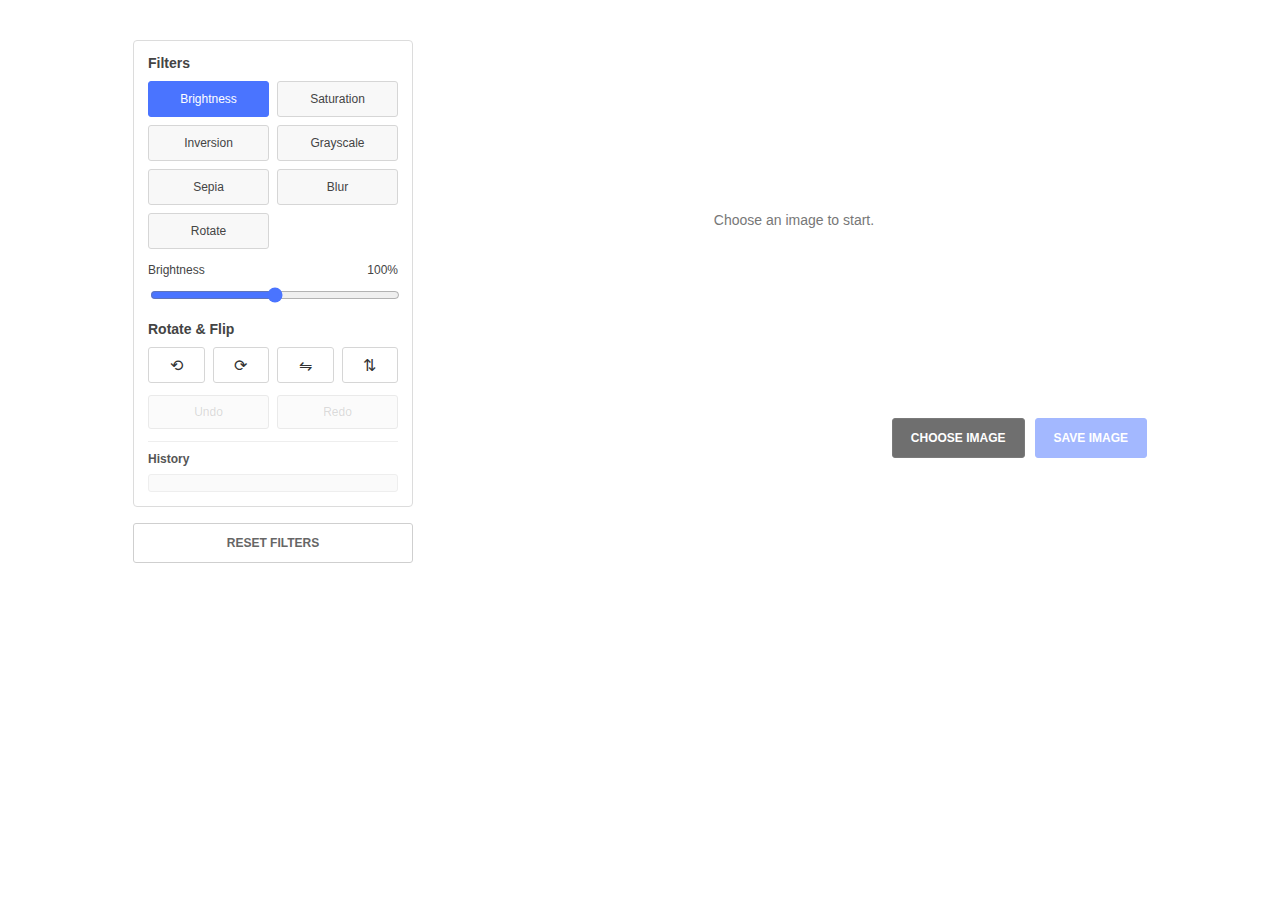
<file: Assignment1/index.html>
<!--
This HTML file creates the structure of the photo editor webpage. 
It has a left panel that contains the filter buttons, the slider, rotate and flip buttons, 
undo/redo buttons, and a history section. On the right side, it contains the canvas where the 
selected image is shown and edited. At the bottom, it has buttons to choose an image from the 
computer and save the edited image. This file mainly provides the layout and connects 
the CSS for styling and the JavaScript for the editor’s functions.
-->

<!DOCTYPE html>
<html lang="en">
<head>
  <meta charset="UTF-8" />
  <meta name="viewport" content="width=device-width, initial-scale=1.0"/>
  <title>Photo Editor</title>
  <link rel="stylesheet" href="styles.css" />
</head>
<body>

  <div class="app">

    <!-- LEFT SIDE -->
    <div class="left">

      <div class="card">

        <p class="card-title">Filters</p>

        <div class="filter-grid">
          <button class="fbtn active" data-filter="brightness">Brightness</button>
          <button class="fbtn" data-filter="saturation">Saturation</button>
          <button class="fbtn" data-filter="inversion">Inversion</button>
          <button class="fbtn" data-filter="grayscale">Grayscale</button>

          <!-- extra filters -->
          <button class="fbtn" data-filter="sepia">Sepia</button>
          <button class="fbtn" data-filter="blur">Blur</button>
          <button class="fbtn" data-filter="rotate">Rotate</button>
        </div>

        <div class="slider-area">
          <div class="slider-top">
            <span id="filterName">Brightness</span>
            <span id="filterValue">100%</span>
          </div>
          <input id="filterSlider" type="range" />
        </div>

        <p class="card-title" style="margin-top:14px;">Rotate &amp; Flip</p>

        <div class="icon-row">
          <button id="rotLeft" class="icon-btn" title="Rotate Left">⟲</button>
          <button id="rotRight" class="icon-btn" title="Rotate Right">⟳</button>
          <button id="flipH" class="icon-btn" title="Flip Horizontal">⇋</button>
          <button id="flipV" class="icon-btn" title="Flip Vertical">⇅</button>
        </div>

        <!-- PART B buttons (kept, just styled small) -->
        <div class="small-actions">
          <button id="undoBtn" class="small-btn" disabled>Undo</button>
          <button id="redoBtn" class="small-btn" disabled>Redo</button>
        </div>

        <!-- PART B history (kept, just styled to not ruin layout) -->
        <div class="history-box">
          <p class="history-title">History</p>
          <div id="historyPanel" class="history-panel"></div>
        </div>

      </div>

      <button id="resetBtn" class="reset-btn">RESET FILTERS</button>
    </div>

    <!-- RIGHT SIDE -->
    <div class="right">
      <div class="preview-box">
        <canvas id="canvas"></canvas>
        <p id="hintText" class="hint">Choose an image to start.</p>
      </div>

      <div class="bottom-buttons">
        <input id="fileInput" type="file" accept="image/*" hidden />
        <button id="chooseBtn" class="choose-btn">CHOOSE IMAGE</button>
        <button id="saveBtn" class="save-btn" disabled>SAVE IMAGE</button>
      </div>
    </div>

  </div>

  <script src="script.js"></script>
</body>
</html>
</file>
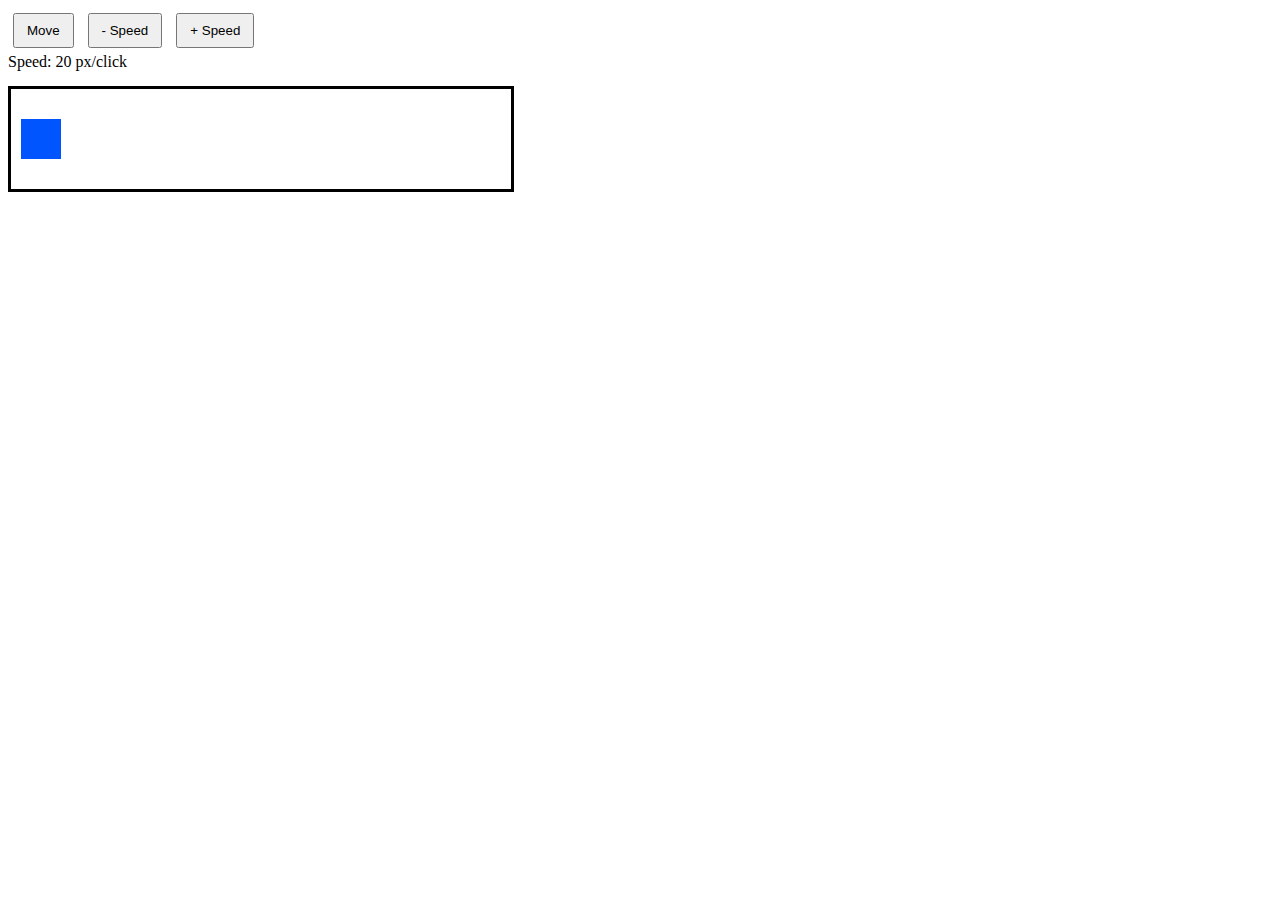
<file: Mini-Task2/index.html>
<!doctype html>
<html>

<head>
    <title>Move Ball</title>
    <style>
        #box {
            width: 500px;
            height: 100px;
            border: 3px solid #000;
            position: relative;
            margin: 15px 0
        }

        #ball {
            width: 40px;
            height: 40px;
            background: #05f;
            position: absolute;
            left: 10px;
            top: 30px;
            transition: width 2s
        }

        #ball:hover {
            width: 100px;
            background: orange
        }

        .pulse {
            animation: pulse .6s
        }

        @keyframes pulse {
            0% {
                background: #05f
            }

            50% {
                background: orange
            }

            100% {
                background: #05f
            }
        }

        button {
            margin: 5px;
            padding: 8px 12px
        }
    </style>
</head>

<body>

    <button onclick="move()">Move</button>
    <button onclick="speed=Math.max(5,speed-5);show()">- Speed</button>
    <button onclick="speed=Math.min(50,speed+5);show()">+ Speed</button>
    <div id="spd"></div>

    <div id="box">
        <div id="ball"></div>
    </div>

    <script>
        let x = 10, dir = 1, speed = 20;
        const ball = document.getElementById("ball"), spd = document.getElementById("spd");
        const maxX = 500 - 40; 

        function move() {
            x += dir * speed;
            if (x <= 0) { x = 0; dir = 1; }
            if (x >= maxX) { x = maxX; dir = -1; }
            ball.style.left = x + "px";
            ball.classList.add("pulse");
            setTimeout(() => ball.classList.remove("pulse"), 600);
        }
        function show() { spd.textContent = "Speed: " + speed + " px/click"; }
        show();
    </script>

</body>

</html>
</file>
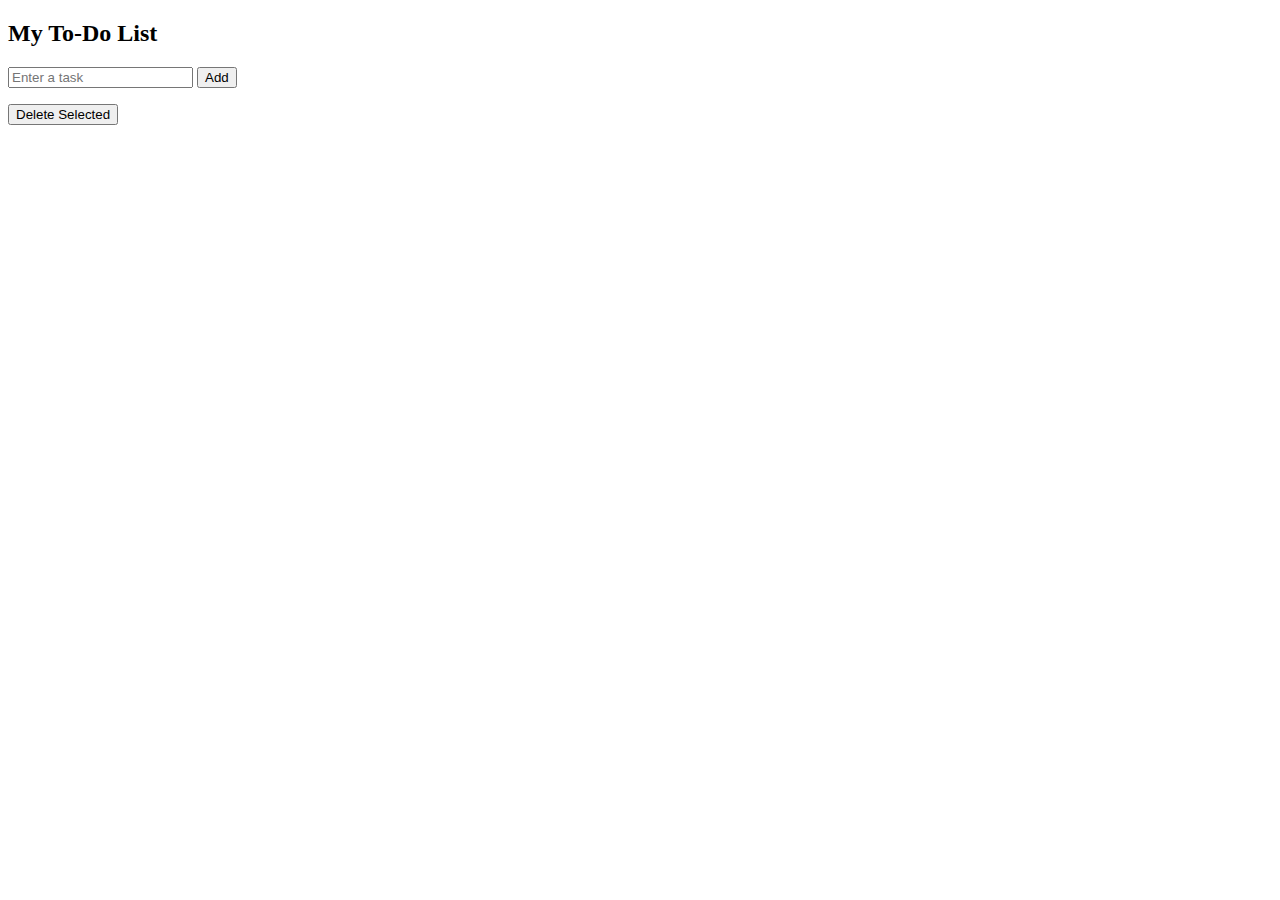
<file: Mini-Task3/index.html>
<!DOCTYPE html>
<html>

<head>
    <title>Simple To-Do List</title>
    <script src="https://code.jquery.com/jquery-3.6.0.min.js"></script>
</head>

<body>

    <h2>My To-Do List</h2>
    <input type="text" id="todoInput" placeholder="Enter a task">
    <button id="addBtn">Add</button>

    <br>

    <ul id="todoList"></ul>

    <button id="deleteBtn">Delete Selected</button>

    <script>
        $(document).ready(function () {
            $('#addBtn').click(function () {
                var input = $('#todoInput').val();
                if (input) {
                    $("#todoList").append('<li>' + '<input type="checkbox"> ' + input + '</li>');
                    $('#todoInput').val('');
                }
                $('#deleteBtn').click(function () {
                    $("#todoList input:checked").parent().remove();
                });
            })
        });
    </script>

</body>

</html>
</file>
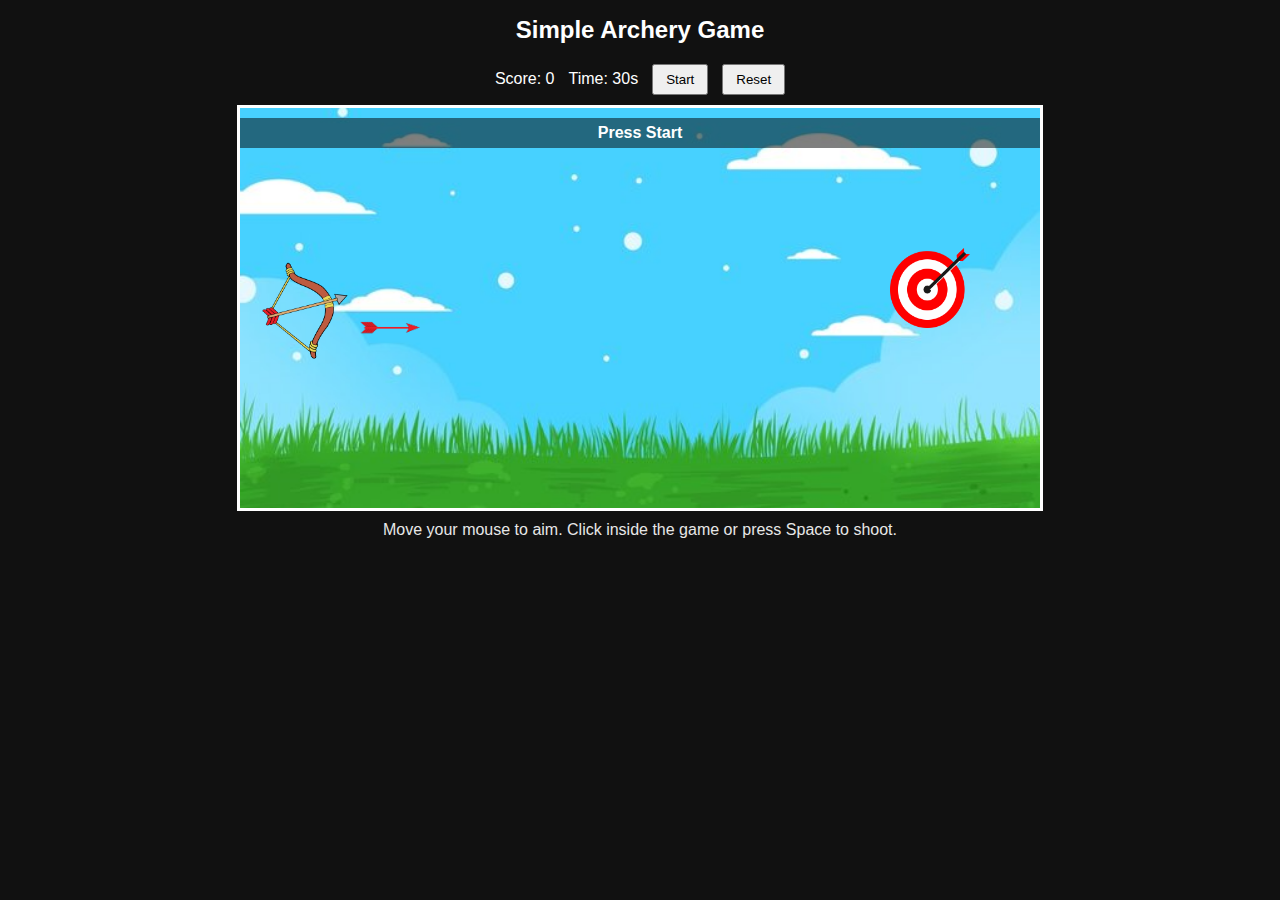
<file: Task2/index.html>
<!DOCTYPE html>
<html lang="en">
<head>
  <meta charset="UTF-8" />
  <meta name="viewport" content="width=device-width, initial-scale=1.0"/>
  <title>Simple Archery Game</title>
  <link rel="stylesheet" href="styles.css" />
</head>
<body>

  <h2>Simple Archery Game</h2>

  <div class="hud">
    <div>Score: <span id="score">0</span></div>
    <div>Time: <span id="time">30</span>s</div>
    <button id="startBtn">Start</button>
    <button id="resetBtn">Reset</button>
  </div>

  <div id="gameArea">
    <img id="bg" src="background.jpg" alt="background" />

    <img id="bow" src="bow.png" alt="bow" />
    <img id="arrow" src="arrow.webp" alt="arrow" />
    <img id="target" src="bullseye.png" alt="target" />

    <div id="message">Press Start</div>
  </div>

  <p class="hint">Move your mouse to aim. Click inside the game or press Space to shoot.</p>

  <script src="script.js"></script>
</body>
</html>
</file>
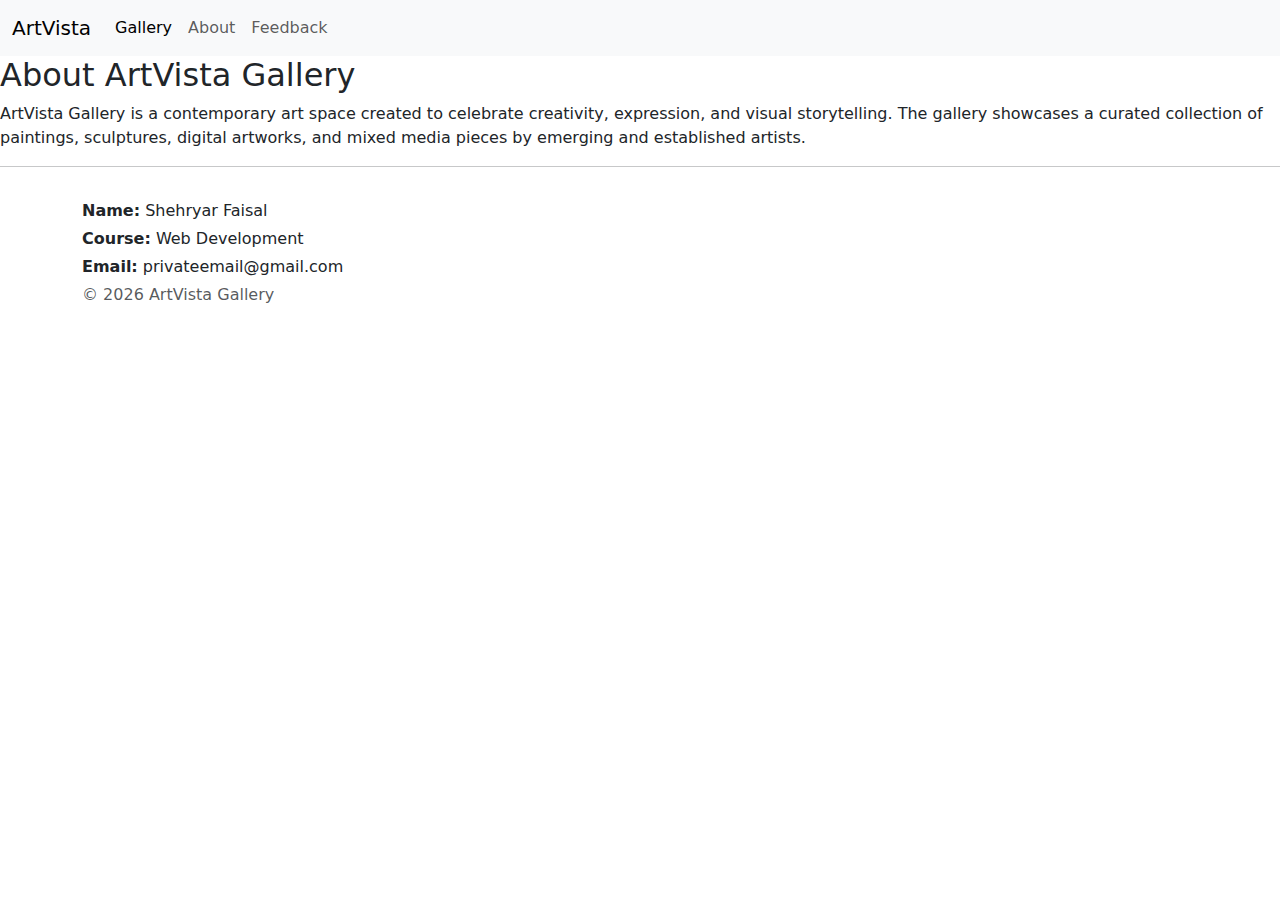
<file: SinglePageSelf/about.html>
<link href="https://cdn.jsdelivr.net/npm/bootstrap@5.3.3/dist/css/bootstrap.min.css" rel="stylesheet" />

<body>
    <nav class="navbar navbar-expand-lg bg-body-tertiary">
        <div class="container-fluid">
            <a class="navbar-brand" href="#">ArtVista</a>

            <button class="navbar-toggler" type="button" data-bs-toggle="collapse" data-bs-target="#navbarNavAltMarkup"
                aria-controls="navbarNavAltMarkup" aria-expanded="false" aria-label="Toggle navigation">
                <span class="navbar-toggler-icon"></span>
            </button>

            <div class="collapse navbar-collapse" id="navbarNavAltMarkup">
                <div class="navbar-nav">
                    <a class="nav-link active" aria-current="page" href="MiniTask.html">Gallery</a>
                    <a class="nav-link" href="about.html">About</a>
                    <a class="nav-link" href="form.html">Feedback</a>
                </div>
            </div>
        </div>
    </nav>

    <h2>About ArtVista Gallery</h2>
    <p>
        ArtVista Gallery is a contemporary art space created to celebrate creativity, expression,
        and visual storytelling. The gallery showcases a curated collection of paintings, sculptures,
        digital artworks, and mixed media pieces by emerging and established artists.
    </p>

    <script src="https://cdn.jsdelivr.net/npm/bootstrap@5.3.3/dist/js/bootstrap.bundle.min.js"></script>
</body>

<!-- Footer -->
<hr>

<footer class="container py-3">
  <p class="mb-1">
    <strong>Name:</strong> Shehryar Faisal
  </p>
  <p class="mb-1">
    <strong>Course:</strong> Web Development
  </p>
  <p class="mb-1">
    <strong>Email:</strong> privateemail@gmail.com
  </p>
  <p class="mb-0 text-muted">
    © 2026 ArtVista Gallery
  </p>
</footer>
</file>
<file: Assignment1/styles.css>
/*
This CSS file styles the photo editor interface to match the required frontend layout. 
It uses flex layout to place the control panel on the left and the image preview on the right. 
It also styles the buttons, slider, history panel, and the bottom action buttons so they 
look clean and organised. The CSS includes responsive rules so the layout becomes stacked 
on small screens. This file only changes how the page looks, not how the editor works.
*/

*{
  box-sizing: border-box;
  font-family: Arial, sans-serif;
}

body{
  margin: 0;
  background: #ffffff;
}

.app{
  max-width: 1050px;
  margin: 40px auto;
  padding: 0 18px;
  display: flex;
  gap: 28px;
  align-items: flex-start;
}

.left{
  width: 280px;
}

.card{
  border: 1px solid #dcdcdc;
  border-radius: 4px;
  padding: 14px;
  background: #fff;
}

.card-title{
  margin: 0 0 10px;
  font-size: 14px;
  font-weight: 600;
  color: #444;
}

.filter-grid{
  display: grid;
  grid-template-columns: 1fr 1fr;
  gap: 8px;
  margin-bottom: 14px;
}

.fbtn{
  padding: 10px 8px;
  font-size: 12px;
  border-radius: 3px;
  border: 1px solid #d6d6d6;
  background: #f8f8f8;
  cursor: pointer;
  color: #444;
}

.fbtn.active{
  background: #4a74ff;
  border-color: #4a74ff;
  color: #fff;
}

.slider-area{
  margin-top: 6px;
}

.slider-top{
  display: flex;
  justify-content: space-between;
  font-size: 12px;
  color: #444;
  margin-bottom: 8px;
}

#filterSlider{
  width: 100%;
  accent-color: #4a74ff; 
}

.icon-row{
  display: grid;
  grid-template-columns: repeat(4, 1fr);
  gap: 8px;
  margin-top: 6px;
}

.icon-btn{
  height: 36px;
  border: 1px solid #d6d6d6;
  background: #fff;
  border-radius: 3px;
  cursor: pointer;
  font-size: 16px;
  color: #333;
}

.small-actions{
  margin-top: 12px;
  display: flex;
  gap: 8px;
}

.small-btn{
  flex: 1;
  padding: 9px 8px;
  border: 1px solid #d6d6d6;
  background: #f8f8f8;
  border-radius: 3px;
  cursor: pointer;
  font-size: 12px;
}

.small-btn:disabled{
  opacity: 0.5;
  cursor: not-allowed;
}

.history-box{
  margin-top: 12px;
  border-top: 1px solid #eee;
  padding-top: 10px;
}

.history-title{
  margin: 0 0 8px;
  font-size: 12px;
  font-weight: 700;
  color: #555;
}

.history-panel{
  max-height: 140px;
  overflow-y: auto;
  border: 1px solid #eee;
  background: #fafafa;
  padding: 8px;
  border-radius: 3px;
}

.history-item{
  width: 100%;
  text-align: left;
  padding: 8px;
  margin-bottom: 6px;
  border: 1px solid #d6d6d6;
  background: #fff;
  cursor: pointer;
  border-radius: 3px;
  font-size: 12px;
}

.history-item.active{
  border-color: #4a74ff;
  background: #eef3ff;
}

.reset-btn{
  margin-top: 16px;
  width: 100%;
  padding: 12px 10px;
  border: 1px solid #cfcfcf;
  background: #fff;
  border-radius: 3px;
  cursor: pointer;
  font-size: 12px;
  font-weight: 700;
  color: #666;
}

.right{
  flex: 1;
}

.preview-box{
  position: relative;
  min-height: 360px;
  display: flex;
  align-items: center;
  justify-content: center;
}

canvas{
  max-width: 100%;
  height: auto;
  display: block;
}

.hint{
  position: absolute;
  color: #777;
  font-size: 14px;
}

.bottom-buttons{
  margin-top: 18px;
  display: flex;
  gap: 10px;
  justify-content: flex-end;
}

.choose-btn{
  padding: 12px 18px;
  border: 1px solid #7a7a7a;
  background: #6f6f6f;
  color: #fff;
  border-radius: 3px;
  cursor: pointer;
  font-size: 12px;
  font-weight: 700;
}

.save-btn{
  padding: 12px 18px;
  border: 1px solid #4a74ff;
  background: #4a74ff;
  color: #fff;
  border-radius: 3px;
  cursor: pointer;
  font-size: 12px;
  font-weight: 700;
}

.save-btn:disabled{
  opacity: 0.5;
  cursor: not-allowed;
}

@media (max-width: 900px){
  .app{
    flex-direction: column;
  }
  .left{
    width: 100%;
  }
  .bottom-buttons{
    justify-content: center;
  }
}
</file>
<file: Task2/styles.css>
body{
  font-family: Arial, sans-serif;
  text-align: center;
  background: #111;
  color: white;
}

h2{
  margin-top: 16px;
}

.hud{
  display: flex;
  gap: 14px;
  justify-content: center;
  align-items: center;
  margin-bottom: 10px;
}

button{
  padding: 6px 12px;
  cursor: pointer;
}

#gameArea{
  width: 800px;
  height: 400px;
  margin: 0 auto;
  position: relative;
  overflow: hidden;
  border: 3px solid white;
  user-select: none;
}

#bg{
  position: absolute;
  left: 0;
  top: 0;
  width: 800px;
  height: 400px;
  object-fit: cover;
}

#bow{
  position: absolute;
  left: 20px;
  top: 140px;
  width: 90px;
  height: auto;
}

#arrow{
  position: absolute;
  left: 110px;
  top: 190px;
  width: 80px;
  height: auto;
}

#target{
  position: absolute;
  left: 650px;
  top: 140px;
  width: 80px;
  height: 80px;
}

#message{
  position: absolute;
  left: 0;
  right: 0;
  top: 10px;
  text-align: center;
  font-weight: bold;
  background: rgba(0,0,0,0.5);
  padding: 6px;
}

.hint{
  opacity: 0.9;
  margin-top: 10px;
}
</file>
